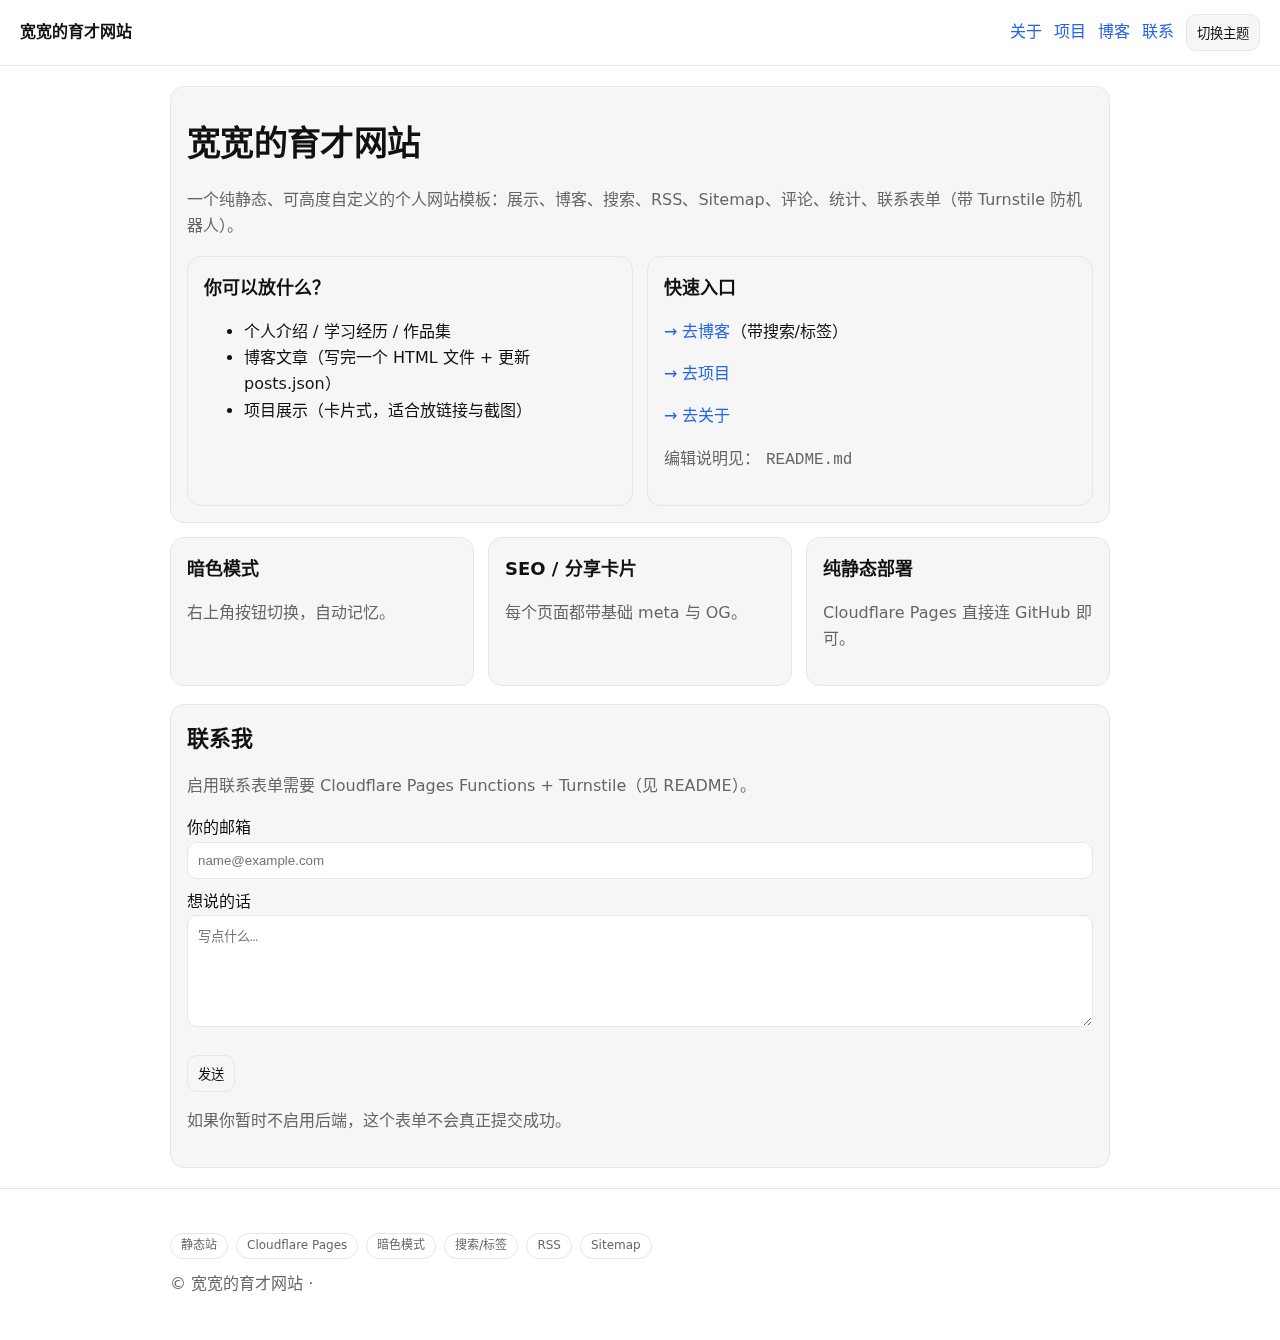
<file: index.html>
<!doctype html>
<html lang="zh-CN">
<head>
  <meta charset="utf-8" />
  <meta name="viewport" content="width=device-width,initial-scale=1" />
  <title>宽宽的育才网站｜首页</title>
  <meta name="description" content="宽宽的育才网站：个人展示、博客与项目集。" />
  <meta property="og:title" content="宽宽的育才网站｜首页" />
  <meta property="og:description" content="宽宽的育才网站：个人展示、博客与项目集。" />
  <meta property="og:type" content="website" />
  <meta name="theme-color" content="#2563eb" />
  <link rel="icon" href="/assets/favicon.svg" type="image/svg+xml" />
  <link rel="manifest" href="/assets/site.webmanifest" />
  <link rel="alternate" type="application/rss+xml" title="宽宽的育才网站 RSS" href="/feed.xml" />
  <link rel="stylesheet" href="/assets/style.css" />

  <!-- Cloudflare Web Analytics（可选）：把你自己的脚本粘贴到这里 -->
  <!-- <script defer src="https://static.cloudflareinsights.com/beacon.min.js" data-cf-beacon='{"token":"YOUR_TOKEN"}'></script> -->
</head>
<body>
  <div data-include="header"></div>
<main class="container">
  <section class="card">
    <h1><span data-site-name>宽宽的育才网站</span></h1>
    <p class="muted">一个纯静态、可高度自定义的个人网站模板：展示、博客、搜索、RSS、Sitemap、评论、统计、联系表单（带 Turnstile 防机器人）。</p>
    <div class="grid grid2" style="margin-top:14px">
      <div class="card">
        <h3>你可以放什么？</h3>
        <ul>
          <li>个人介绍 / 学习经历 / 作品集</li>
          <li>博客文章（写完一个 HTML 文件 + 更新 posts.json）</li>
          <li>项目展示（卡片式，适合放链接与截图）</li>
        </ul>
      </div>
      <div class="card">
        <h3>快速入口</h3>
        <p><a href="/blog.html">→ 去博客</a>（带搜索/标签）</p>
        <p><a href="/projects.html">→ 去项目</a></p>
        <p><a href="/about.html">→ 去关于</a></p>
        <p class="muted" style="margin-top:12px">编辑说明见：<code>README.md</code></p>
      </div>
    </div>
  </section>

  <div style="height:14px"></div>

  <section class="grid grid3">
    <div class="card">
      <h3>暗色模式</h3>
      <p class="muted">右上角按钮切换，自动记忆。</p>
    </div>
    <div class="card">
      <h3>SEO / 分享卡片</h3>
      <p class="muted">每个页面都带基础 meta 与 OG。</p>
    </div>
    <div class="card">
      <h3>纯静态部署</h3>
      <p class="muted">Cloudflare Pages 直接连 GitHub 即可。</p>
    </div>
  </section>

  <div style="height:18px"></div>

  <section id="contact" class="card">
    <h2>联系我</h2>
    <p class="muted">启用联系表单需要 Cloudflare Pages Functions + Turnstile（见 README）。</p>

    <form method="POST" action="/api/contact">
      <label>你的邮箱</label>
      <input name="email" type="email" placeholder="name@example.com" required />

      <div style="height:10px"></div>
      <label>想说的话</label>
      <textarea name="message" rows="6" placeholder="写点什么…" required></textarea>

      <div style="height:10px"></div>
      <!-- Turnstile（可选）：启用后，把你的 SITE_KEY 填到 data-sitekey -->
      <div class="cf-turnstile" data-sitekey="YOUR_TURNSTILE_SITE_KEY"></div>
      <script src="https://challenges.cloudflare.com/turnstile/v0/api.js" async defer></script>

      <div style="height:10px"></div>
      <button class="btn" type="submit">发送</button>
      <p class="muted">如果你暂时不启用后端，这个表单不会真正提交成功。</p>
    </form>
  </section>
</main>

  <div data-include="footer"></div>
  <script src="/assets/config.js"></script>
  <script src="/assets/main.js"></script>
</body>
</html>
</file>
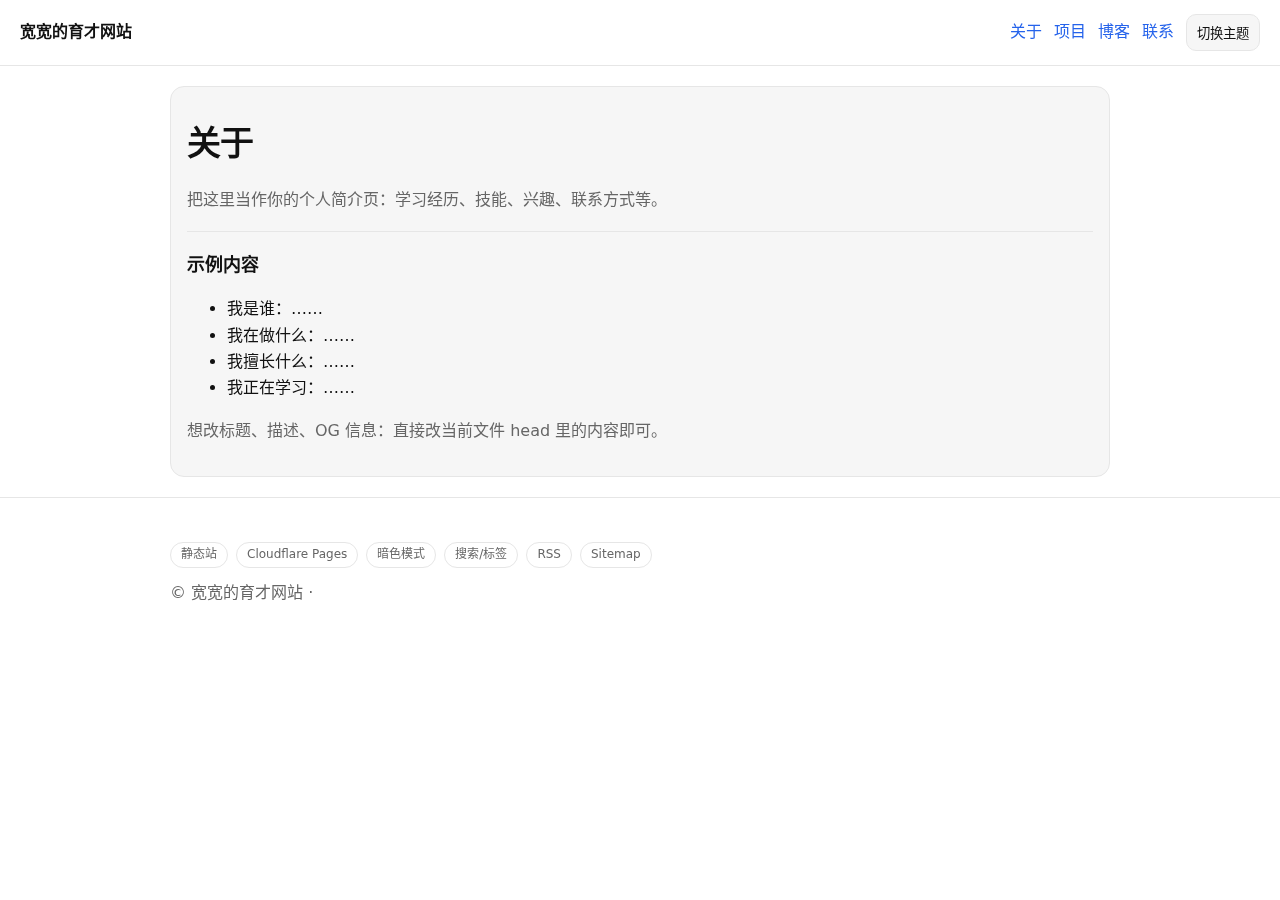
<file: about.html>
<!doctype html>
<html lang="zh-CN">
<head>
  <meta charset="utf-8" />
  <meta name="viewport" content="width=device-width,initial-scale=1" />
  <title>关于｜宽宽的育才网站</title>
  <meta name="description" content="关于宽宽的育才网站。" />
  <meta property="og:title" content="关于｜宽宽的育才网站" />
  <meta property="og:description" content="关于宽宽的育才网站。" />
  <meta property="og:type" content="website" />
  <meta name="theme-color" content="#2563eb" />
  <link rel="icon" href="/assets/favicon.svg" type="image/svg+xml" />
  <link rel="manifest" href="/assets/site.webmanifest" />
  <link rel="alternate" type="application/rss+xml" title="宽宽的育才网站 RSS" href="/feed.xml" />
  <link rel="stylesheet" href="/assets/style.css" />

  <!-- Cloudflare Web Analytics（可选）：把你自己的脚本粘贴到这里 -->
  <!-- <script defer src="https://static.cloudflareinsights.com/beacon.min.js" data-cf-beacon='{"token":"YOUR_TOKEN"}'></script> -->
</head>
<body>
  <div data-include="header"></div>
<main class="container">
  <section class="card">
    <h1>关于</h1>
    <p class="muted">把这里当作你的个人简介页：学习经历、技能、兴趣、联系方式等。</p>
    <hr/>
    <h3>示例内容</h3>
    <ul>
      <li>我是谁：……</li>
      <li>我在做什么：……</li>
      <li>我擅长什么：……</li>
      <li>我正在学习：……</li>
    </ul>
    <p class="muted">想改标题、描述、OG 信息：直接改当前文件 head 里的内容即可。</p>
  </section>
</main>

  <div data-include="footer"></div>
  <script src="/assets/config.js"></script>
  <script src="/assets/main.js"></script>
</body>
</html>
</file>
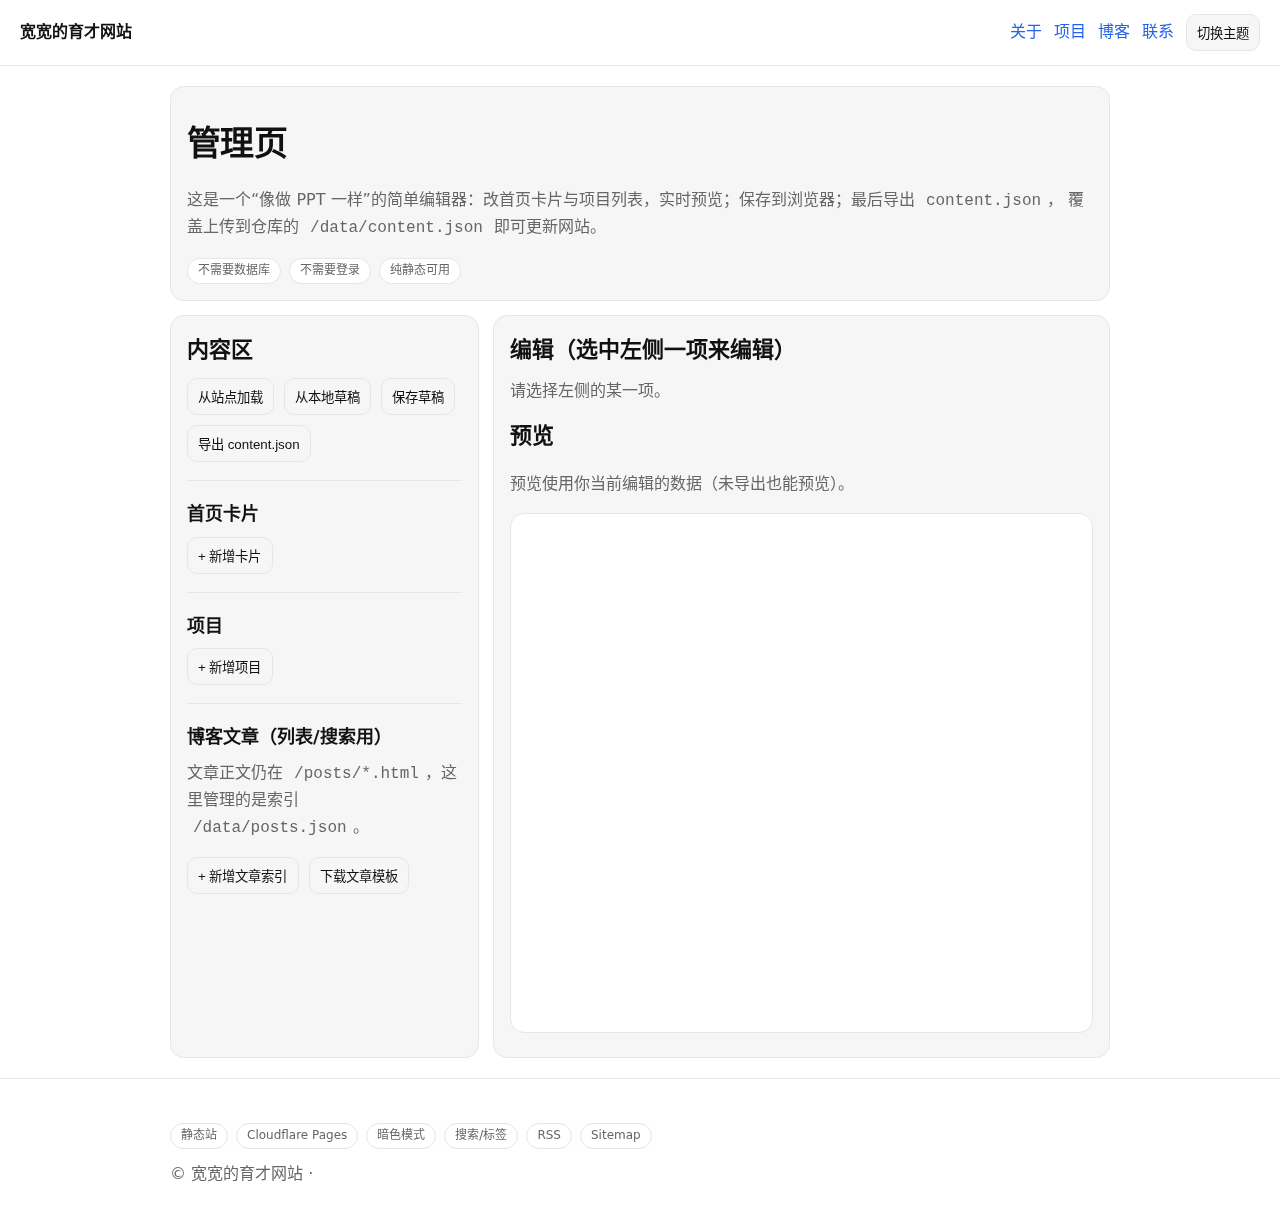
<file: admin.html>
<!doctype html>
<html lang="zh-CN">
<head>
  <meta charset="utf-8" />
  <meta name="viewport" content="width=device-width,initial-scale=1" />
  <title>管理｜宽宽的网站</title>
  <meta name="description" content="本地编辑内容并导出 JSON 上传到 GitHub。" />
  <link rel="icon" href="/assets/favicon.svg" type="image/svg+xml" />
  <link rel="stylesheet" href="/assets/style.css" />
  <link rel="stylesheet" href="/assets/admin.css" />
</head>
<body>
  <div data-include="header"></div>

  <main class="container">
    <section class="card">
      <h1>管理页</h1>
      <p class="muted">
        这是一个“像做 PPT 一样”的简单编辑器：改首页卡片与项目列表，实时预览；保存到浏览器；最后导出 <code>content.json</code>，
        覆盖上传到仓库的 <code>/data/content.json</code> 即可更新网站。
      </p>
      <div class="kv">
        <span class="badge">不需要数据库</span>
        <span class="badge">不需要登录</span>
        <span class="badge">纯静态可用</span>
      </div>
    </section>

    <div style="height:14px"></div>

    <div class="admin-layout">
      <aside class="card">
        <h2>内容区</h2>
        <div class="admin-buttons">
          <button class="btn" id="btnLoadSite" type="button">从站点加载</button>
          <button class="btn" id="btnLoadLocal" type="button">从本地草稿</button>
          <button class="btn" id="btnSaveLocal" type="button">保存草稿</button>
          <button class="btn" id="btnExport" type="button">导出 content.json</button>
        </div>
        <hr/>
        <h3>首页卡片</h3>
        <div id="homeList" class="admin-list"></div>
        <div class="admin-buttons">
          <button class="btn" id="btnAddHome" type="button">+ 新增卡片</button>
        </div>
        <hr/>
        <h3>项目</h3>
        <div id="projList" class="admin-list"></div>
        <div class="admin-buttons">
          <button class="btn" id="btnAddProj" type="button">+ 新增项目</button>
        </div>
      
        <hr/>
        <h3>博客文章（列表/搜索用）</h3>
        <p class="muted" style="margin-top:0">文章正文仍在 <code>/posts/*.html</code>，这里管理的是索引 <code>/data/posts.json</code>。</p>
        <div id="postList" class="admin-list"></div>
        <div class="admin-buttons">
          <button class="btn" id="btnAddPost" type="button">+ 新增文章索引</button>
          <button class="btn" id="btnDownloadPostTpl" type="button">下载文章模板</button>
        </div>

      </aside>

      <section class="card">
        <h2>编辑（选中左侧一项来编辑）</h2>
        <div id="editorEmpty" class="muted">请选择左侧的某一项。</div>
        <form id="editor" class="admin-editor" hidden>
          <input type="hidden" id="editKind" />
          <input type="hidden" id="editIndex" />

          <label>标题</label>
          <input id="editTitle" />

          <div style="height:10px"></div>
          <label>内容（支持换行）</label>
          <textarea id="editBody" rows="8"></textarea>

          <div id="projExtras" hidden>
            <div style="height:10px"></div>
            <label>链接（可选）</label>
            <input id="editLink" placeholder="https://..." />
            <div style="height:10px"></div>
            <label>图片（可选，填 /assets/xxx.png 或外链）</label>
            <input id="editImage" placeholder="/assets/demo.png" />
            <div style="height:10px"></div>
            <label>标签（可选，用逗号分隔）</label>
            <input id="editTags" placeholder="Web, 学习" />
          </div>


          <div id="postExtras" hidden>
            <div style="height:10px"></div>
            <label>日期（YYYY-MM-DD）</label>
            <input id="editDate" placeholder="2026-01-03" />
            <div style="height:10px"></div>
            <label>URL（必须以 /posts/ 开头，例如 /posts/my-post.html）</label>
            <input id="editUrl" placeholder="/posts/my-post.html" />
            <div style="height:10px"></div>
            <label>标签（用逗号分隔）</label>
            <input id="editPostTags" placeholder="学习, 随笔" />
            <div style="height:10px"></div>
            <label>摘要（列表展示）</label>
            <textarea id="editSummary" rows="5"></textarea>
          </div>


          <div style="height:12px"></div>
          <div class="admin-buttons">
            <button class="btn" type="button" id="btnUp">上移</button>
            <button class="btn" type="button" id="btnDown">下移</button>
            <button class="btn" type="button" id="btnDelete">删除</button>
            <span style="flex:1"></span>
            <button class="btn" type="button" id="btnApply">应用到列表</button>
          </div>
        </form>

        <div style="height:14px"></div>
        <h2>预览</h2>
        <p class="muted">预览使用你当前编辑的数据（未导出也能预览）。</p>
        <iframe id="preview" class="admin-preview" title="preview"></iframe>
      </section>
    </div>
  </main>

  <div data-include="footer"></div>

  <script src="/assets/config.js"></script>
  <script src="/assets/main.js"></script>
  <script src="/assets/admin.js"></script>
</body>
</html>
</file>
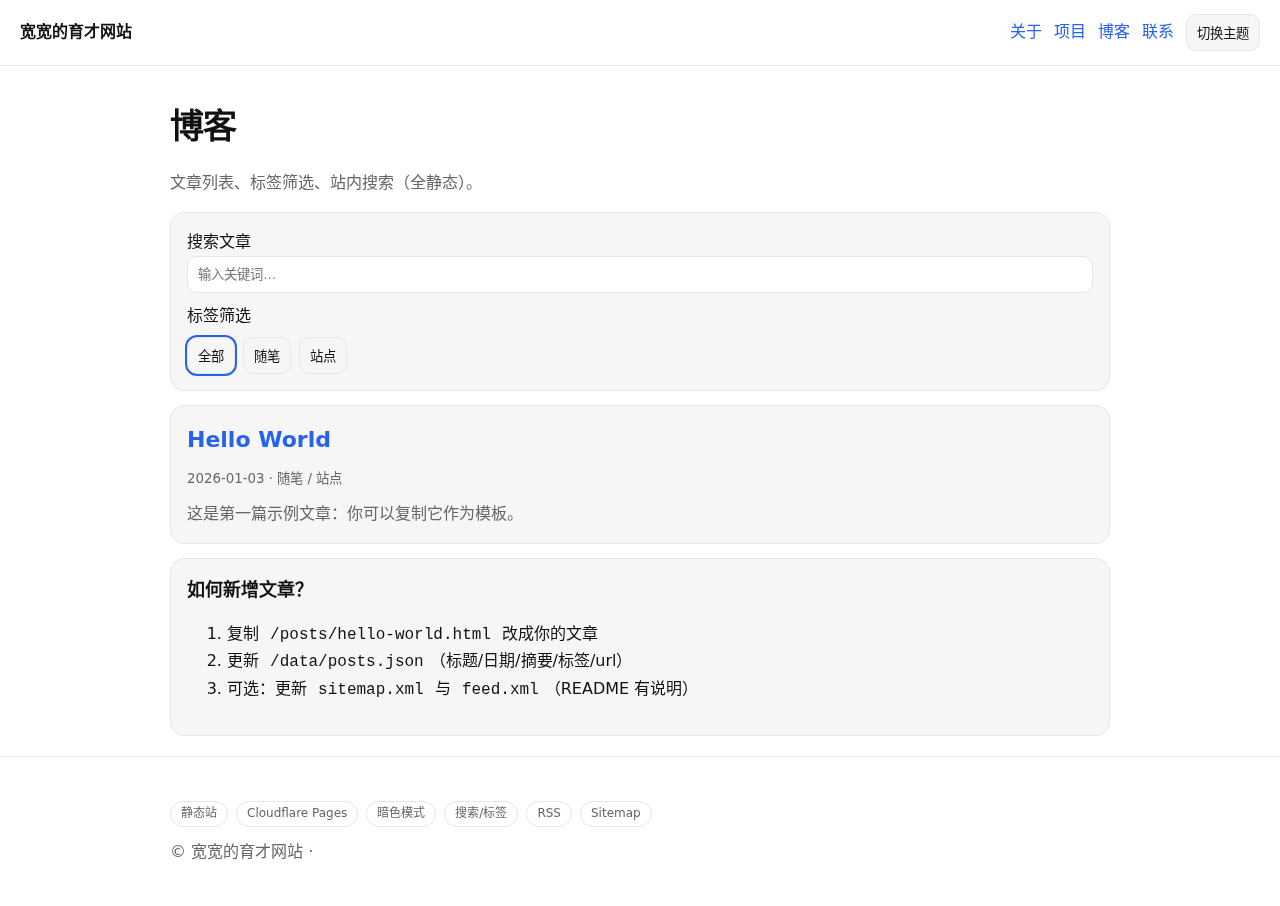
<file: blog.html>
<!doctype html>
<html lang="zh-CN">
<head>
  <meta charset="utf-8" />
  <meta name="viewport" content="width=device-width,initial-scale=1" />
  <title>博客｜宽宽的育才网站</title>
  <meta name="description" content="博客文章与记录。" />
  <meta property="og:title" content="博客｜宽宽的育才网站" />
  <meta property="og:description" content="博客文章与记录。" />
  <meta property="og:type" content="website" />
  <meta name="theme-color" content="#2563eb" />
  <link rel="icon" href="/assets/favicon.svg" type="image/svg+xml" />
  <link rel="manifest" href="/assets/site.webmanifest" />
  <link rel="alternate" type="application/rss+xml" title="宽宽的育才网站 RSS" href="/feed.xml" />
  <link rel="stylesheet" href="/assets/style.css" />

  <!-- Cloudflare Web Analytics（可选）：把你自己的脚本粘贴到这里 -->
  <!-- <script defer src="https://static.cloudflareinsights.com/beacon.min.js" data-cf-beacon='{"token":"YOUR_TOKEN"}'></script> -->
</head>
<body>
  <div data-include="header"></div>
<main class="container">
  <h1>博客</h1>
  <p class="muted">文章列表、标签筛选、站内搜索（全静态）。</p>

  <div class="card">
    <label>搜索文章</label>
    <input id="q" placeholder="输入关键词…" />
    <div style="height:10px"></div>
    <label>标签筛选</label>
    <div id="tags" style="display:flex;flex-wrap:wrap;gap:8px;margin-top:8px"></div>
  </div>

  <div style="height:14px"></div>
  <div id="list" class="grid"></div>

  <div style="height:14px"></div>
  <section class="card">
    <h3>如何新增文章？</h3>
    <ol>
      <li>复制 <code>/posts/hello-world.html</code> 改成你的文章</li>
      <li>更新 <code>/data/posts.json</code>（标题/日期/摘要/标签/url）</li>
      <li>可选：更新 <code>sitemap.xml</code> 与 <code>feed.xml</code>（README 有说明）</li>
    </ol>
  </section>
</main>
<script src="/assets/search.js"></script>

  <div data-include="footer"></div>
  <script src="/assets/config.js"></script>
  <script src="/assets/main.js"></script>
</body>
</html>
</file>
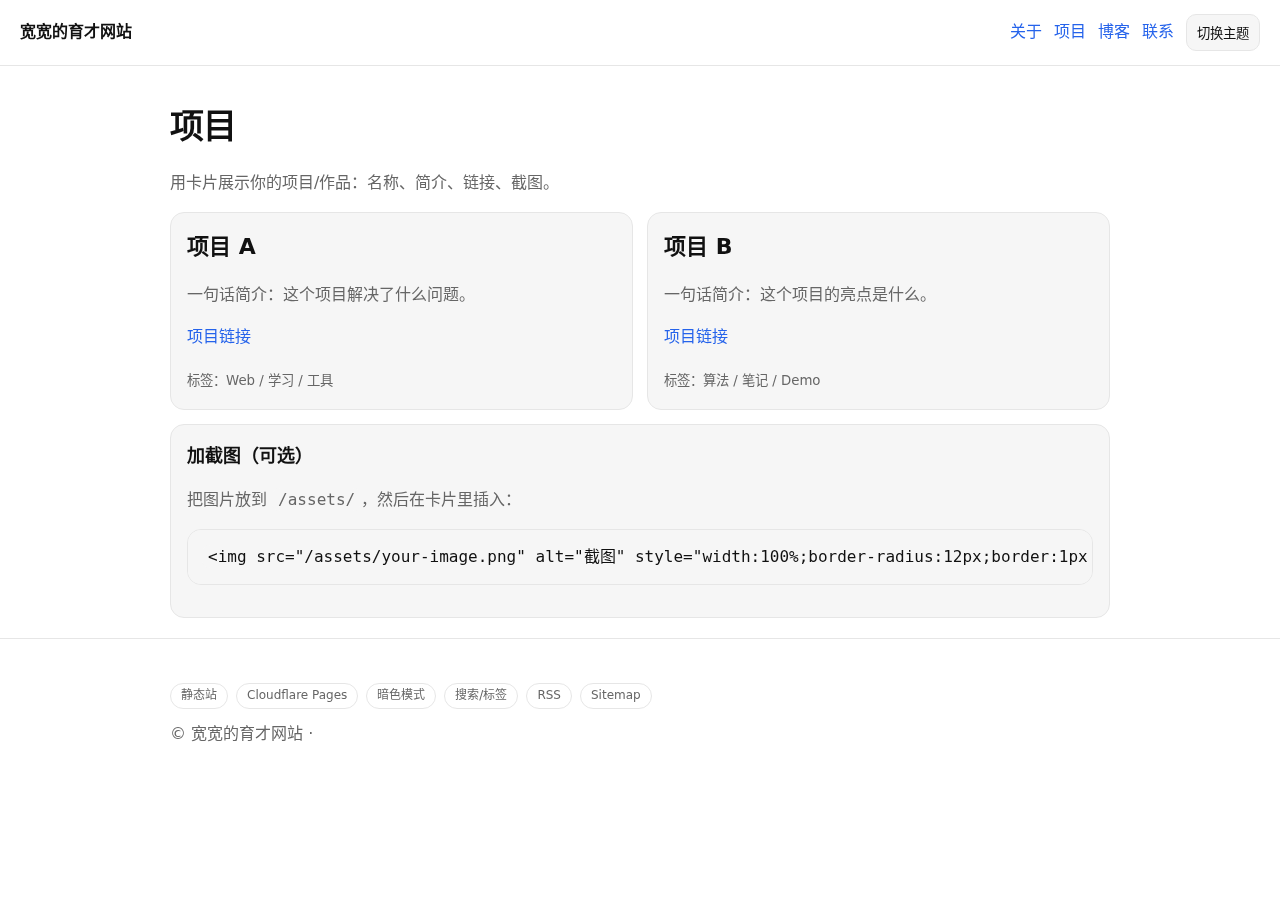
<file: projects.html>
<!doctype html>
<html lang="zh-CN">
<head>
  <meta charset="utf-8" />
  <meta name="viewport" content="width=device-width,initial-scale=1" />
  <title>项目｜宽宽的育才网站</title>
  <meta name="description" content="项目与作品集。" />
  <meta property="og:title" content="项目｜宽宽的育才网站" />
  <meta property="og:description" content="项目与作品集。" />
  <meta property="og:type" content="website" />
  <meta name="theme-color" content="#2563eb" />
  <link rel="icon" href="/assets/favicon.svg" type="image/svg+xml" />
  <link rel="manifest" href="/assets/site.webmanifest" />
  <link rel="alternate" type="application/rss+xml" title="宽宽的育才网站 RSS" href="/feed.xml" />
  <link rel="stylesheet" href="/assets/style.css" />

  <!-- Cloudflare Web Analytics（可选）：把你自己的脚本粘贴到这里 -->
  <!-- <script defer src="https://static.cloudflareinsights.com/beacon.min.js" data-cf-beacon='{"token":"YOUR_TOKEN"}'></script> -->
</head>
<body>
  <div data-include="header"></div>
<main class="container">
  <h1>项目</h1>
  <p class="muted">用卡片展示你的项目/作品：名称、简介、链接、截图。</p>

  <div class="grid grid2">
    <article class="card">
      <h2 style="margin:0 0 6px">项目 A</h2>
      <p class="muted">一句话简介：这个项目解决了什么问题。</p>
      <p><a href="#" target="_blank" rel="noopener">项目链接</a></p>
      <small class="muted">标签：Web / 学习 / 工具</small>
    </article>

    <article class="card">
      <h2 style="margin:0 0 6px">项目 B</h2>
      <p class="muted">一句话简介：这个项目的亮点是什么。</p>
      <p><a href="#" target="_blank" rel="noopener">项目链接</a></p>
      <small class="muted">标签：算法 / 笔记 / Demo</small>
    </article>
  </div>

  <div style="height:14px"></div>
  <section class="card">
    <h3>加截图（可选）</h3>
    <p class="muted">把图片放到 <code>/assets/</code>，然后在卡片里插入：</p>
    <pre><code>&lt;img src="/assets/your-image.png" alt="截图" style="width:100%;border-radius:12px;border:1px solid var(--line)" /&gt;</code></pre>
  </section>
</main>

  <div data-include="footer"></div>
  <script src="/assets/config.js"></script>
  <script src="/assets/main.js"></script>
</body>
</html>
</file>
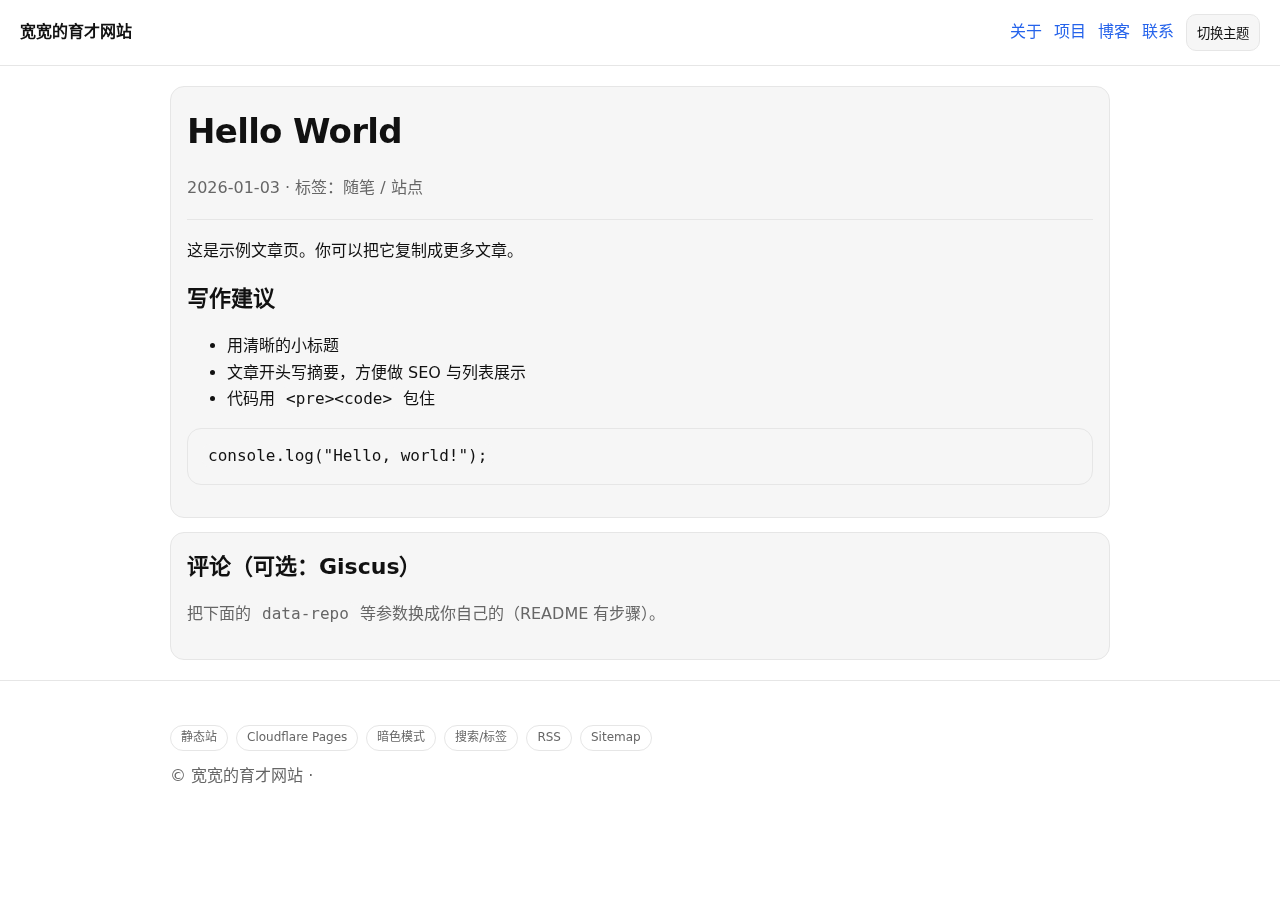
<file: posts/hello-world.html>
<!doctype html>
<html lang="zh-CN">
<head>
  <meta charset="utf-8" />
  <meta name="viewport" content="width=device-width,initial-scale=1" />
  <title>Hello World｜宽宽的网站</title>
  <meta name="description" content="第一篇示例文章。" />
  <meta property="og:title" content="Hello World｜宽宽的网站" />
  <meta property="og:description" content="第一篇示例文章。" />
  <meta property="og:type" content="article" />
  <link rel="icon" href="/assets/favicon.svg" type="image/svg+xml" />
  <link rel="stylesheet" href="/assets/style.css" />
</head>
<body>
  <div data-include="header"></div>

  <main class="container">
    <article class="card">
      <h1 style="margin-top:0">Hello World</h1>
      <p class="muted">2026-01-03 · 标签：随笔 / 站点</p>
      <hr/>
      <p>这是示例文章页。你可以把它复制成更多文章。</p>
      <h2>写作建议</h2>
      <ul>
        <li>用清晰的小标题</li>
        <li>文章开头写摘要，方便做 SEO 与列表展示</li>
        <li>代码用 <code>&lt;pre&gt;&lt;code&gt;</code> 包住</li>
      </ul>
      <pre><code>console.log("Hello, world!");</code></pre>
    </article>

    <div style="height:14px"></div>

    <section class="card">
      <h2>评论（可选：Giscus）</h2>
      <p class="muted">把下面的 <code>data-repo</code> 等参数换成你自己的（README 有步骤）。</p>

      <!-- Giscus 评论（可选） -->
      <script src="https://giscus.app/client.js"
        data-repo="YOUR_GITHUB_NAME/YOUR_REPO"
        data-repo-id="YOUR_REPO_ID"
        data-category="General"
        data-category-id="YOUR_CATEGORY_ID"
        data-mapping="pathname"
        data-strict="0"
        data-reactions-enabled="1"
        data-emit-metadata="0"
        data-input-position="top"
        data-theme="preferred_color_scheme"
        data-lang="zh-CN"
        crossorigin="anonymous"
        async>
      </script>
    </section>
  </main>

  <div data-include="footer"></div>
  <script src="/assets/config.js"></script>
  <script src="/assets/main.js"></script>
</body>
</html>
</file>
<file: assets/style.css>
:root{
  --bg:#ffffff; --fg:#111111; --muted:#666; --card:#f6f6f6; --line:#e6e6e6; --accent:#2563eb;
  --radius:14px; --max:980px;
}
:root[data-theme="dark"]{
  --bg:#0b0f19; --fg:#e7e9ee; --muted:#a0a6b3; --card:#121829; --line:#243046; --accent:#60a5fa;
}
*{box-sizing:border-box}
html{scroll-behavior:smooth}
body{margin:0;font:16px/1.65 system-ui,-apple-system,Segoe UI,Roboto,"PingFang SC","Hiragino Sans GB","Microsoft YaHei",sans-serif; background:var(--bg); color:var(--fg)}
a{color:var(--accent); text-decoration:none}
a:hover{text-decoration:underline}
.container{max-width:var(--max); margin:0 auto; padding:20px}
.nav{position:sticky;top:0;z-index:10;border-bottom:1px solid var(--line);background:color-mix(in srgb, var(--bg) 86%, transparent)}
@supports not (background: color-mix(in srgb, #000 50%, transparent)) {
  .nav{background:rgba(255,255,255,0.92)}
  :root[data-theme="dark"] .nav{background:rgba(11,15,25,0.92)}
}
.nav{display:flex;align-items:center;justify-content:space-between;padding:14px 20px;backdrop-filter:saturate(180%) blur(10px)}
.brand{font-weight:800;color:var(--fg)}
.links{display:flex;gap:12px;align-items:center;flex-wrap:wrap}
.btn{border:1px solid var(--line); background:var(--card); color:var(--fg); padding:8px 10px; border-radius:10px; cursor:pointer}
.btn:active{transform:translateY(1px)}
.card{background:var(--card); border:1px solid var(--line); border-radius:var(--radius); padding:16px}
.grid{display:grid; gap:14px}
.grid2{grid-template-columns:repeat(2,minmax(0,1fr))}
.grid3{grid-template-columns:repeat(3,minmax(0,1fr))}
@media (max-width:900px){ .grid3{grid-template-columns:1fr} }
@media (max-width:760px){ .grid2{grid-template-columns:1fr} .links{gap:10px} }
small,.muted{color:var(--muted)}
h1{margin:12px 0 6px;font-size:34px;letter-spacing:-0.02em}
h2{margin:0 0 10px;font-size:22px}
h3{margin:0 0 8px;font-size:18px}
hr{border:0;border-top:1px solid var(--line);margin:18px 0}
input,textarea,select{width:100%;padding:10px;border-radius:10px;border:1px solid var(--line);background:var(--bg);color:var(--fg)}
.badge{display:inline-block;padding:2px 10px;border-radius:999px;border:1px solid var(--line);background:var(--bg);color:var(--muted);font-size:12px}
.kv{display:flex;gap:8px;flex-wrap:wrap}
.footer{padding:24px 20px;border-top:1px solid var(--line)}
code{background:color-mix(in srgb, var(--card) 60%, transparent); padding:2px 6px;border-radius:8px}
pre{background:var(--card);border:1px solid var(--line);border-radius:14px;padding:14px;overflow:auto}
</file>
<file: assets/admin.css>
.admin-layout{display:grid;grid-template-columns: 1fr 2fr; gap:14px}
@media (max-width: 980px){ .admin-layout{grid-template-columns: 1fr} }
.admin-buttons{display:flex; gap:10px; flex-wrap:wrap}
.admin-list{display:grid; gap:10px}
.admin-item{display:flex; align-items:center; justify-content:space-between; gap:10px; padding:10px; border:1px solid var(--line); border-radius:12px; background:var(--bg); cursor:pointer}
.admin-item strong{font-size:14px}
.admin-item small{color:var(--muted)}
.admin-item.active{outline:2px solid var(--accent)}
.admin-editor{margin-top:10px}
.admin-preview{width:100%; height:520px; border:1px solid var(--line); border-radius:14px; background:var(--bg)}
</file>
